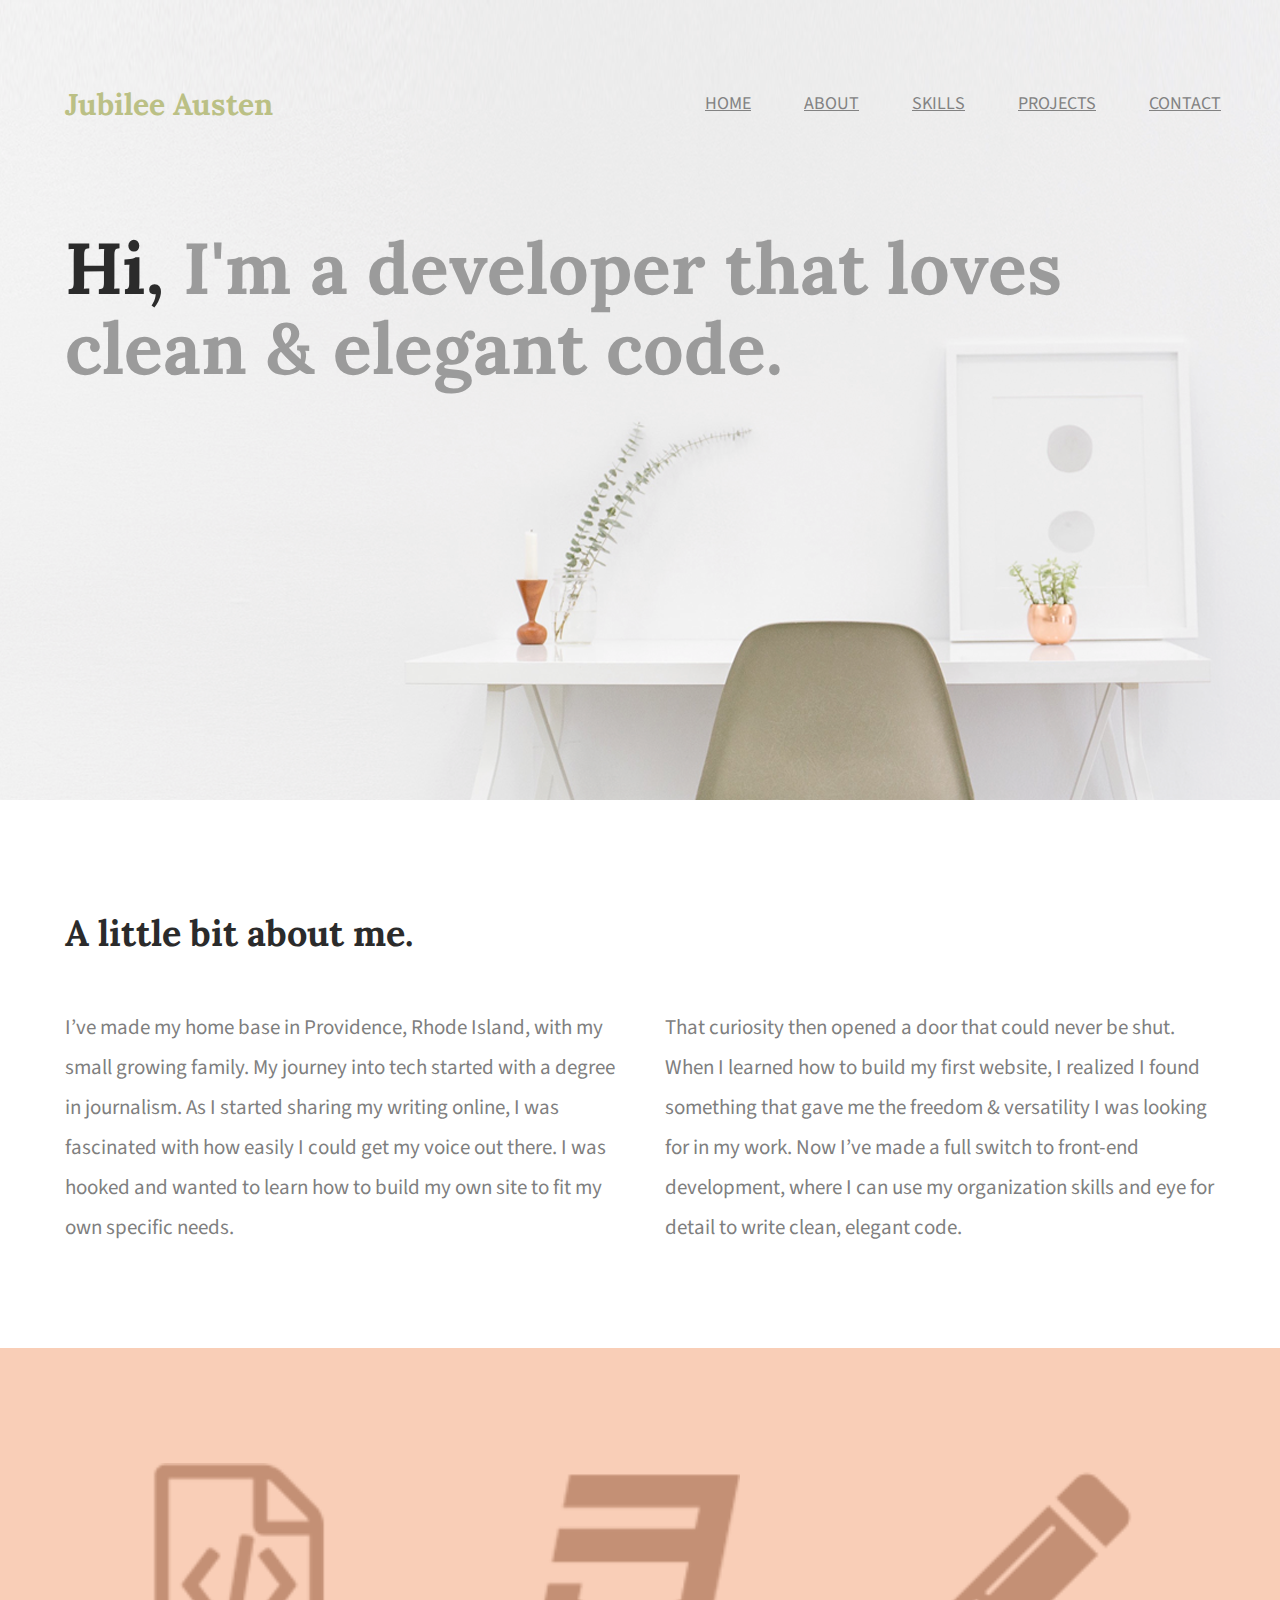
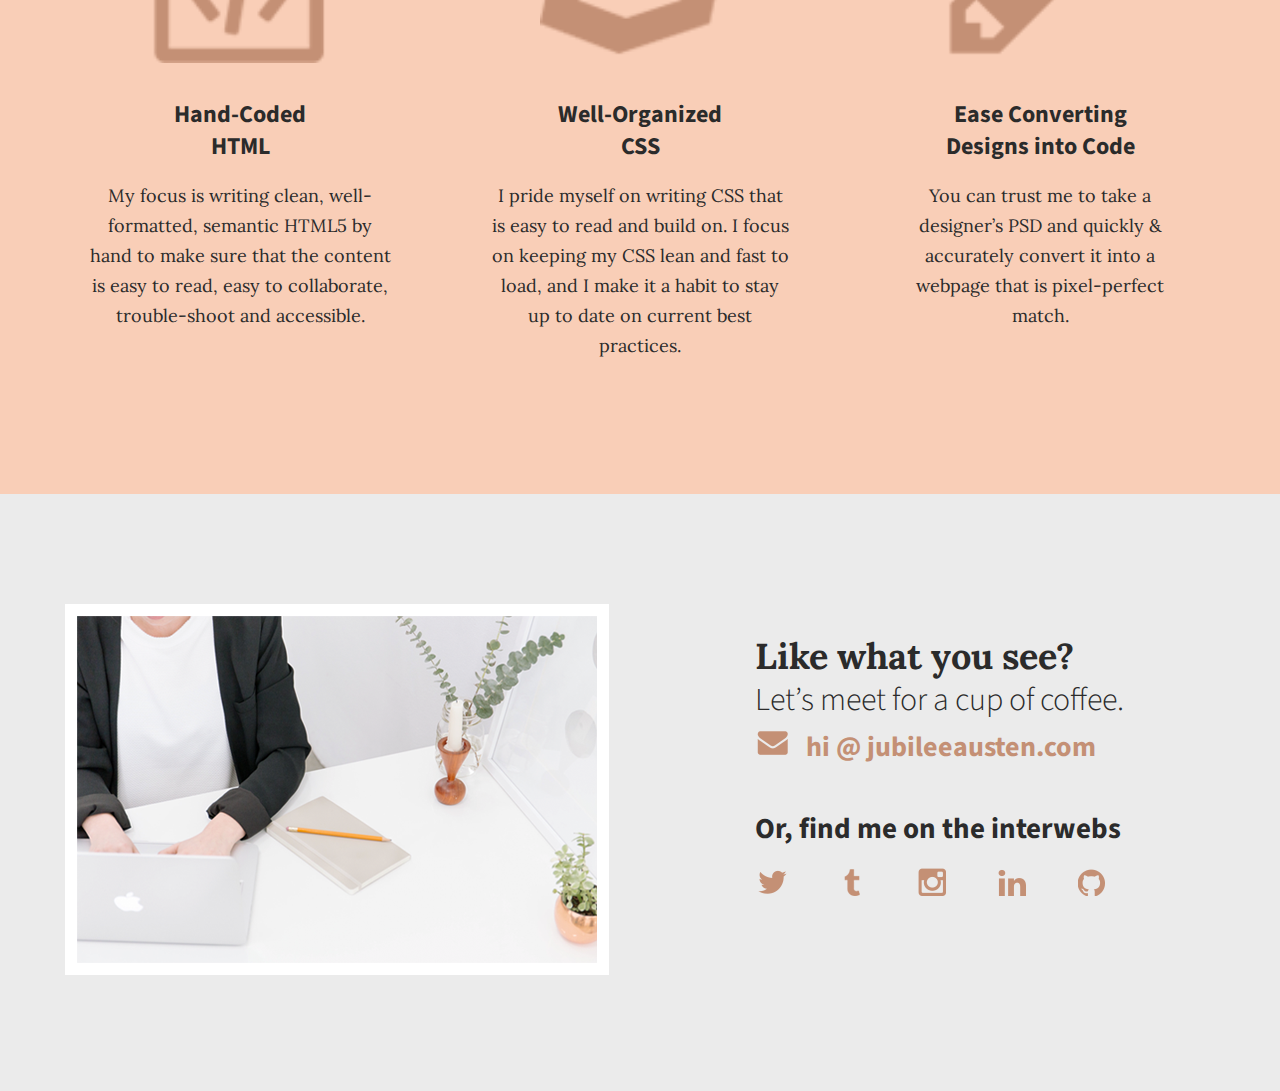
<file: index.html>
<!doctype html>
<html lang="en">

    <head>
        <!-- title icon -->
        <link rel="shortcut icon" href="https://img.icons8.com/dusk/2x/flower.png" type="image/x-icon">
        <title>Jubilee Austen | Portfolio</title>

        <!-- external css -->
        <link rel="stylesheet" href="./css/normalize.css" type="text/css">
        <link rel="stylesheet" href="./css/main.css" type="text/css">

        <!-- Google Fonts -->
        <link
            href="https://fonts.googleapis.com/css2?family=Lora:wght@400;700&family=Source+Sans+Pro:wght@400;700&display=swap"
            rel="stylesheet">
    </head>

    <body>
        <header>
            <div class="full-width">
                <div class="half-width">
                    <h1>Jubilee Austen</h1>
                </div>
                <div class="half-width">
                    <nav>
                        <ul>
                            <li><a href="#">Home</a></li>
                            <li><a href="#about">About</a></li>
                            <li><a href="#work">Skills</a></li>
                            <li><a href="./projects/index.html">Projects</a></li>
                            <li><a href="#contact">Contact</a></li>
                        </ul>
                    </nav>
                </div>
                <h2><span>Hi,</span> I'm a developer that loves clean &amp; elegant code.</h2>
            </div>
        </header>

        <main>
            <!-- About -->
            <section id="about">
                <div class="full-width">
                    <h2>A little bit about me.</h2>
                    <div class="half-width">
                        <p>I’ve made my home base in Providence, Rhode Island, with my small growing family. My journey
                            into tech started with a
                            degree in journalism. As I started sharing my writing online, I was fascinated with how
                            easily I could get my voice out
                            there. I was hooked and wanted to learn how to build my own site to fit my own specific
                            needs.</p>
                    </div>
                    <div class="half-width">
                        <p>That curiosity then opened a door that could never be shut. When I learned how to build my
                            first website, I realized I
                            found something that gave me the freedom & versatility I was looking for in my work. Now
                            I’ve made a full switch to
                            front-end development, where I can use my organization skills and eye for detail to write
                            clean, elegant code.</p>
                    </div>
                </div>
            </section>

            <!-- Work -->
            <section id="work">
                <div class="full-width">
                    <div class="third-width">
                        <img src="./img/images-icons/html-icon.png" alt="html language icon">
                        <h3>Hand-Coded HTML</h3>
                        <p>My focus is writing clean, well-formatted, semantic HTML5 by hand to make sure that the
                            content is easy to read, easy to
                            collaborate, trouble-shoot and accessible.</p>
                    </div>
                    <div class="third-width">
                        <img src="./img/images-icons/css-icon.png" alt="css language icon">

                        <h3>Well-Organized CSS</h3>
                        <p>I pride myself on writing CSS that is easy to read and build on. I focus on keeping my CSS
                            lean
                            and fast to load, and I
                            make it a habit to stay up to date on current best practices.</p>
                    </div>
                    <div class="third-width">
                        <img src="./img/images-icons/pencil-icon.png" alt="cartoonish pencil icon">
                        <h3>Ease Converting Designs into Code</h3>
                        <p>You can trust me to take a designer’s PSD and quickly & accurately convert it into a webpage
                            that is pixel-perfect
                            match.
                        </p>
                    </div>
                </div>
            </section>

            <!-- Contact -->
            <footer id="contact">
                <div class="full-width">
                    <div class="half-width">
                        <img id="contact-img" src="./img/images-icons/contact-image.png"
                            alt="Person at a white desk with two small potted plants,a notepad and pen; typing on a 'Apple' laptop computer.">
                    </div>
                    <div class="half-width">
                        <section class="contact-container">
                            <h2>Like what you see?</h2>
                            <h3 id="email-header">Let’s meet for a cup of coffee.</h3>
                            <a href="mailto:hi@jubileeausten.com"><img id="envelope"
                                    src="./img/images-icons/envelope.png" alt=""> hi
                                @
                                jubileeausten.com</a>
                            <h3 id="socialmedia-header">Or, find me on the interwebs</h3>
                            <ul>
                                <li><a href="https://www.twitter.com"><img src="./img/images-icons/twitter.png"
                                            alt="twitter icon"></a></li>
                                <li><a href="https://www.tumbler.com"><img src="./img/images-icons/tumblr.png"
                                            alt="twitter icon"></a></li>
                                <li><a href="https://www.instagram.com"><img src="./img/images-icons/instagram.png"
                                            alt="twitter icon"></a></li>
                                <li><a href="https://www.linkedin.com"><img src="./img/images-icons/linkedin.png"
                                            alt="twitter icon"></a></li>
                                <li><a href="https://www.github.com"><img src="./img/images-icons/github.png"
                                            alt="twitter icon"></a></li>
                            </ul>
                        </section>
                    </div>
                </div>
            </footer>
        </main>
    </body>

</html>
</file>
<file: css/main.css>
/* ========== BASE STYLES ==========  */

html {
  scroll-behavior: smooth;
}

body {
  box-sizing: border-box;
  color: #2b2b2b;
  font-family: "Source Sans Pro", sans-serif;
}

/* ========== GRID ========== */

.full-width {
  width: 100%;
  margin: 0 auto;
  overflow: hidden;
  width: 1200px;
}

.half-width {
  float: left;
  width: 600px;
}

.third-width {
  float: left;
  width: 400px;
}

#projects .third-width {
  margin: 0 2.5rem;
  float: left;
  width: 315px;
}

/* ========== HEADER SECTION ========== */

header {
  background: url("../img/images-icons/full-background.png") no-repeat center
    center/cover;
  height: 800px;
}

#project-header {
  background-color: rgba(255, 182, 193, 0.139);
  height: 200px;
}

header h1,
#project-header h1 {
  color: #bbc085;
  font-family: Lora, sans-serif;
  font-size: 30px;
  font-weight: 700;
  padding: 65px 0 65px 25px;
}

/* ----- NAVIGATION w/in HEADER SECTION ----- */

nav {
  width: 100%;
  float: right;
  padding: 75px 25px;
}

nav ul li {
  display: inline-block;
}

nav ul {
  width: 100%;
}

nav ul li a {
  color: #828282;
  font-size: 18px;
  text-transform: uppercase;
  margin-left: 50px;
}

nav ul li a:hover {
  color: #f9ceb7;
  text-decoration: none;
}

header h2 {
  clear: both;
  color: #9b9b9b;
  font-family: Lora, sans-serif;
  font-size: 72px;
  line-height: 80px;
  padding: 20px 0 20px 25px;
  width: 1000px;
}

header h2 span {
  color: #2b2b2b;
}

/* ========== ABOUT SECTION ========== */

#about .full-width {
  padding: 80px 0;
}

#about h2 {
  font-family: Lora, sans-serif;
  font-size: 36px;
  padding-left: 25px;
}

#about p {
  color: #7f7f7f;
  font-size: 21px;
  line-height: 40px;
  padding-left: 25px;
  padding-right: 25px;
}

/* ========= WORK SECTION ========== */

#work {
  background-color: #f9ceb7;
  text-align: center;
}

#work .full-width {
  padding: 115px 0;
}

#work img {
  width: 50%;
  padding-bottom: 30px;
}

#work h3 {
  font-size: 24px;
  line-height: 32px;
  width: 190px;
  margin: 0 auto;
}

#work p {
  font-family: Lora, sans-serif;
  font-size: 18px;
  line-height: 30px;
  padding: 0 49.1px; /* 50px makes the .third-width:nth-of-type(2) --> p's look weird & compact --> hence the 49.1px */
}

/* ========== CONTACT SECTION ========== */

#contact {
  background-color: #ebebeb;
}

#contact .full-width {
  padding: 110px 0;
}

#contact img#contact-img {
  border: 12px solid #ffffff;
  margin-left: 25px;
}

/* *** I put elements that needed padding left in seperate container '.contact-container' to simplify html/css code */

#contact .contact-container {
  padding-left: 115px;
}

#contact #envelope {
  padding-bottom: 0;
  padding-right: 10px;
  padding-top: 0;
}

#contact h2 {
  font-family: Lora, sans-serif;
  font-size: 36px;
  line-height: 44px;
}

#contact #email-header {
  font-size: 32px;
  font-weight: 300;
  line-height: 44px;
  margin: -30px 0 5px 0;
}

#contact #socialmedia-header {
  font-weight: bold;
  font-size: 29px;
  line-height: 44px;
  margin: 40px 0 0 0;
}

#contact a {
  color: #c49075;
  font-weight: bold;
  font-size: 28px;
  text-decoration: none;
}

#contact ul {
  list-style-type: none;
  margin-left: auto;
  padding: 0;
}

#contact ul li {
  display: inline-block;
  margin-right: 42px;
  text-align: left;
}

/* *********************************************************

I TWEAKED THE CSS / VALUES TO TRY AND MATCH MOCK UP AS BEST AS POSSIBLE 
--> THIS APPLIES TO THE SOCIAL MEDIA/CONTACT SECTION

*************************************************************

*/
</file>
